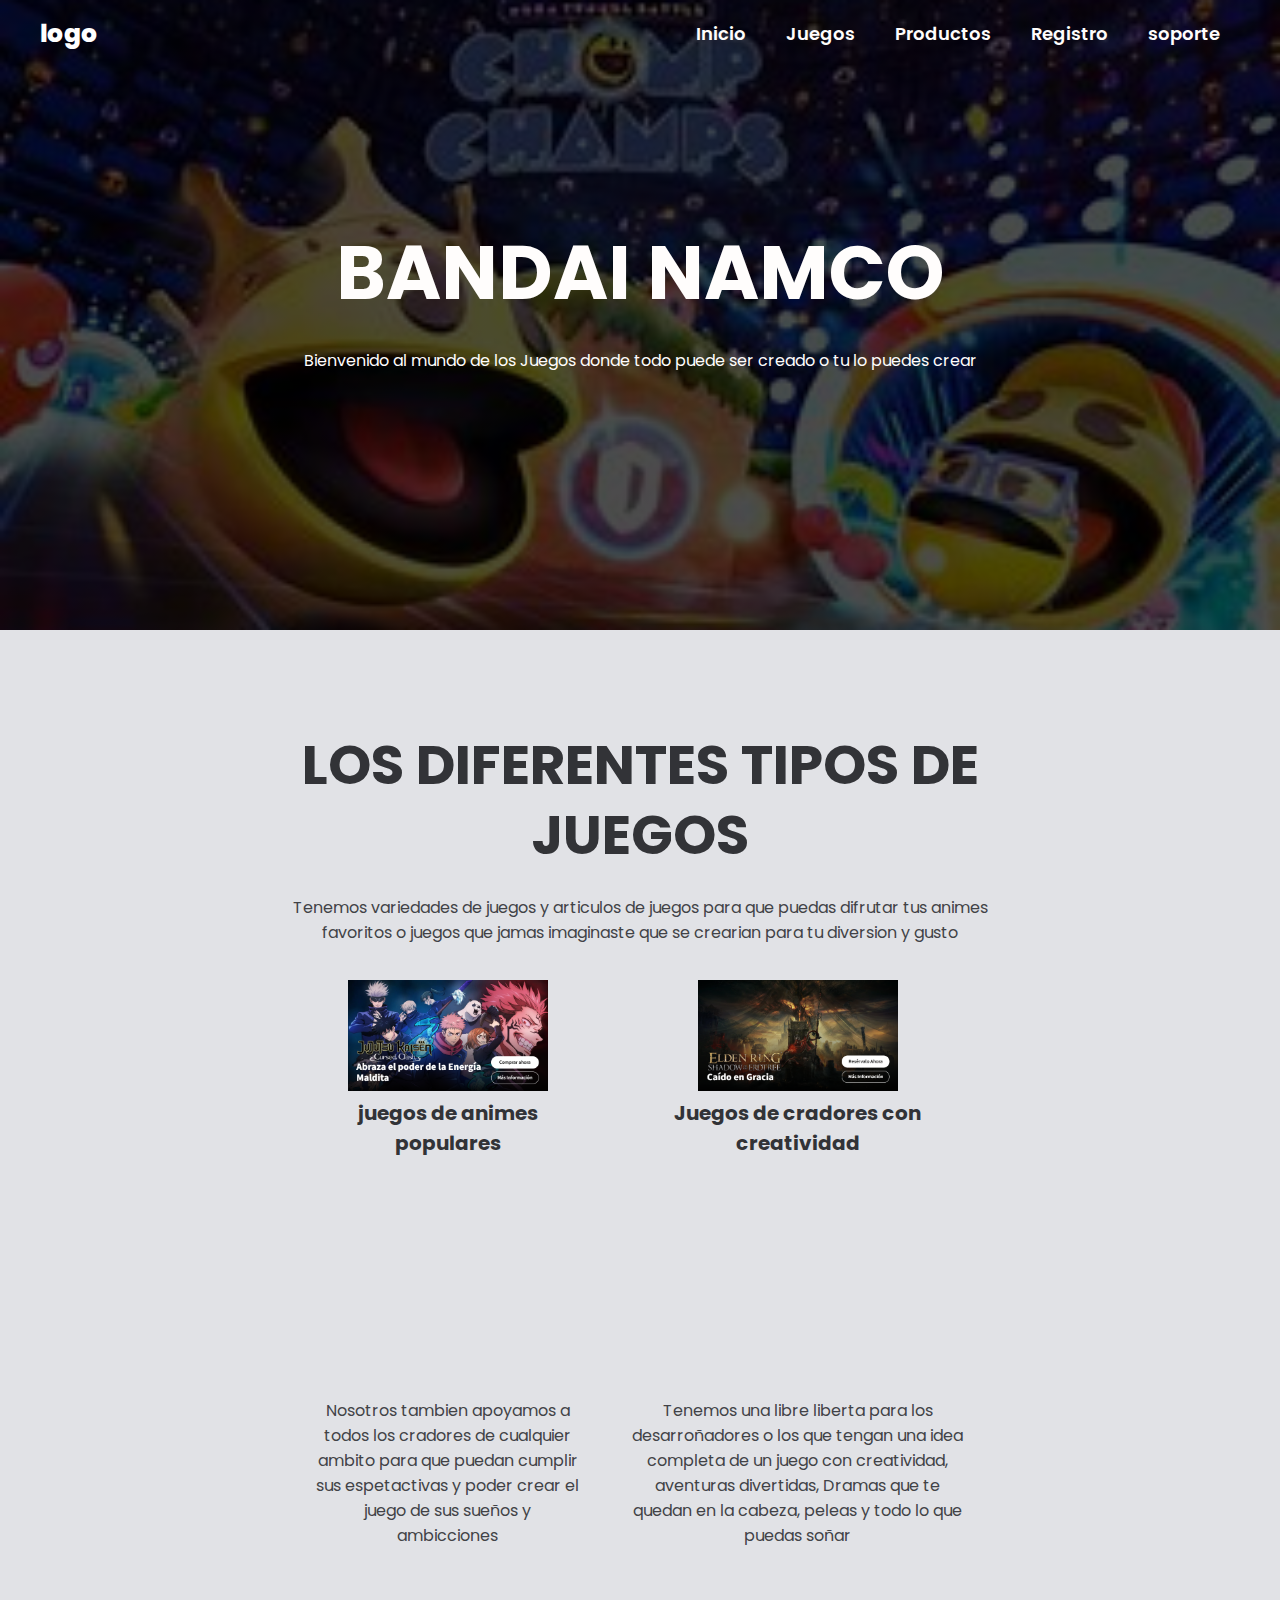
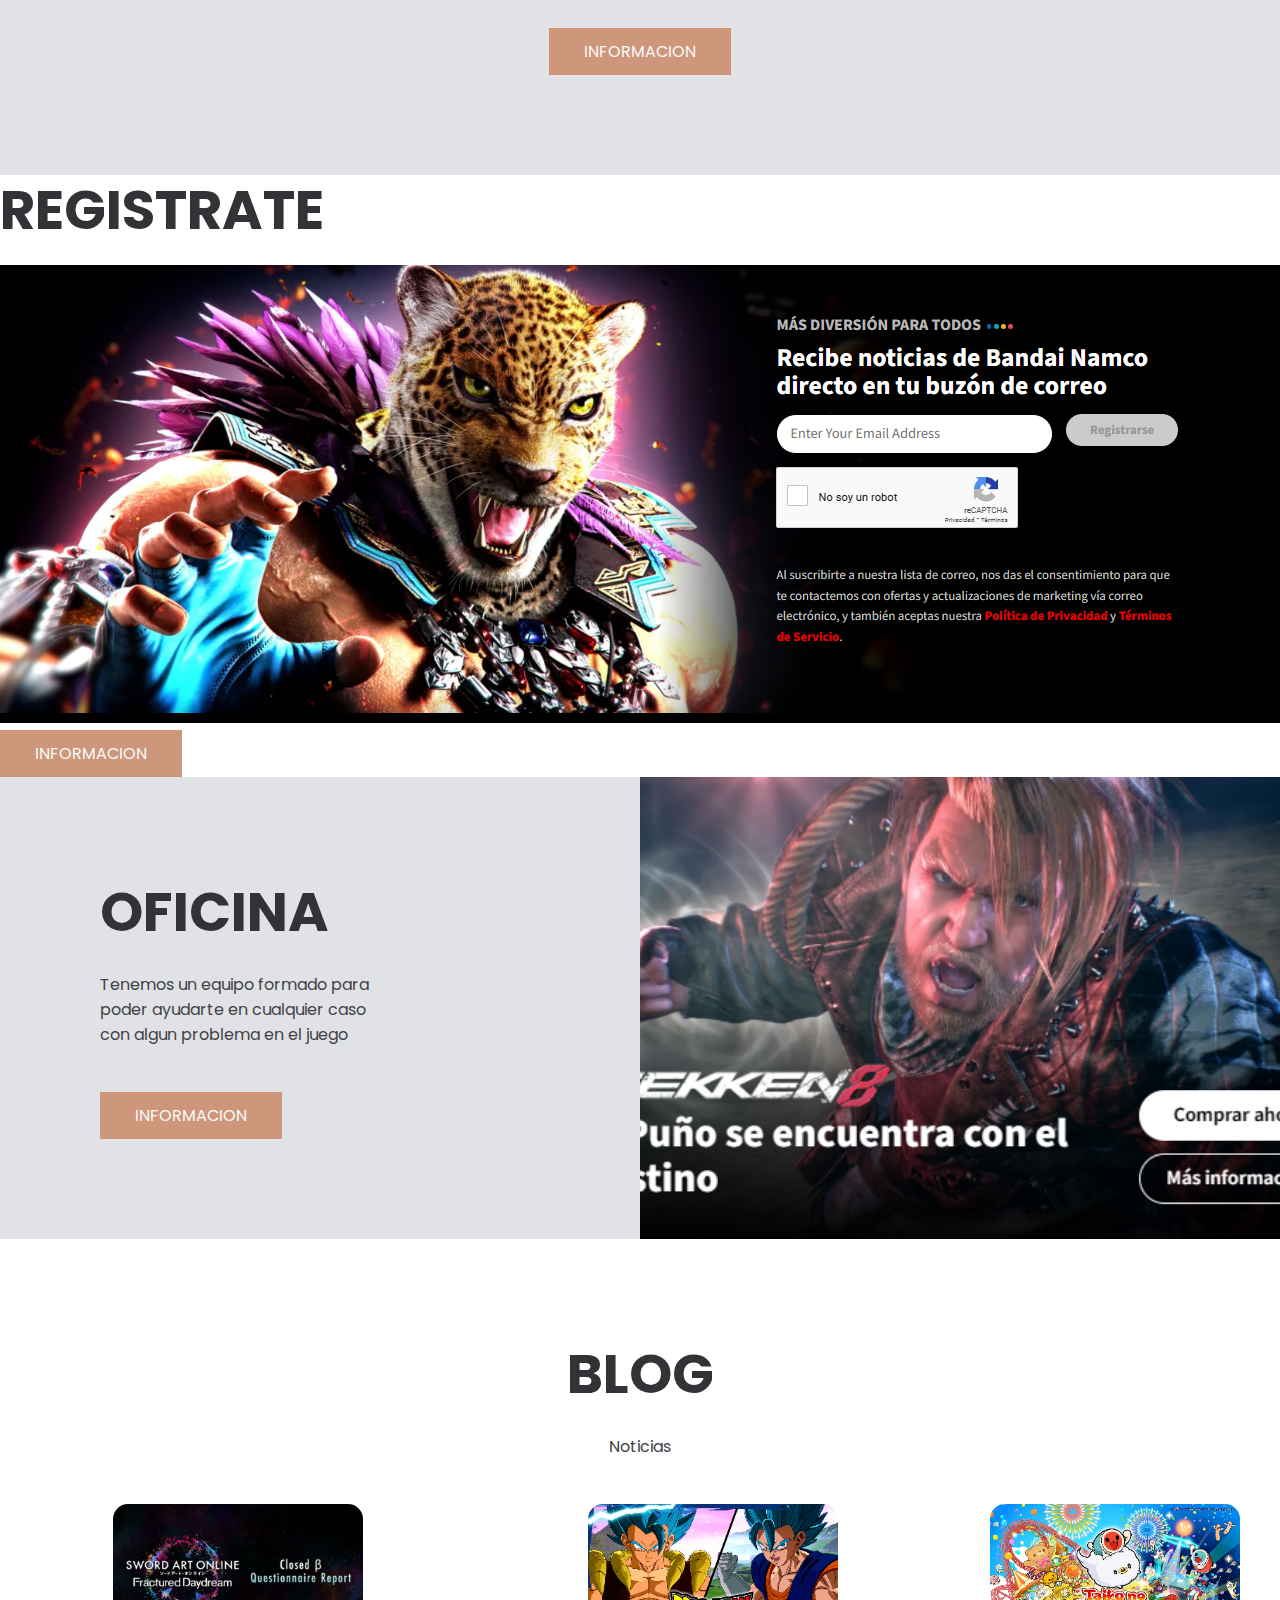
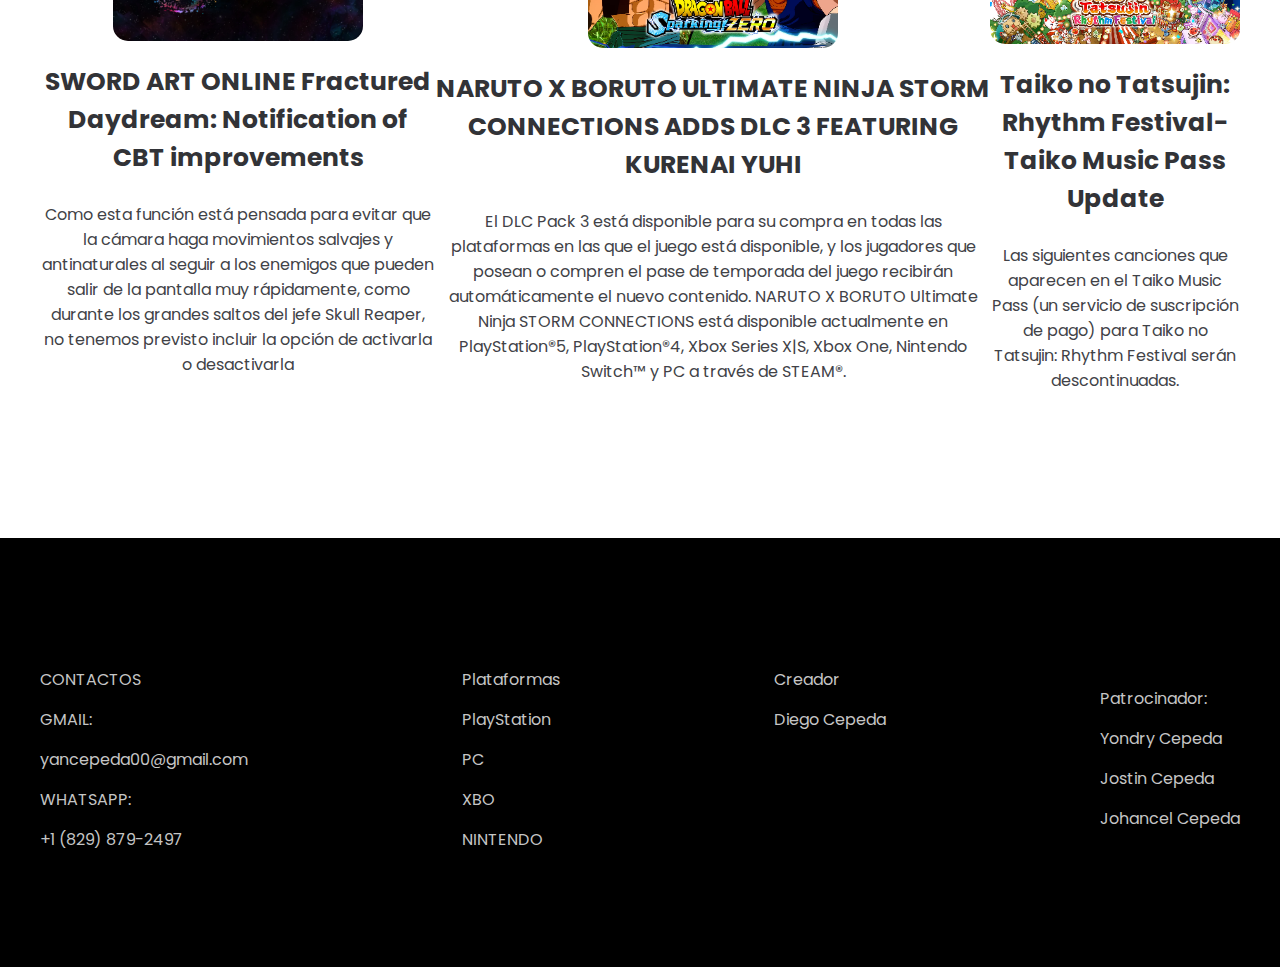
<file: index.html>
<!DOCTYPE html>
<link rel="stylesheet" href="EDDY.css">
<html>
<meta charset="utf-8">
<link class="diego" rel="icon" type="image/jpg" href="android-chrome-192x192.png">
<body>
<title> BANDAI NAMCO</title>

<header class="header">

<div class="menu container">
<a href="#" class="logo">logo</a>
<input type="checkbox" id="menu" />
<label for="menu">
<img src="p10.jpg" class="menu-icono" alt="">
</label>
<nav class="navbar">
<ul>
 <li><a href="index.html">Inicio</a></li>
<li><a href="Juegos.html">Juegos</a></li>
<li><a href="Productos.html">Productos</a></li>
<li><a href="Registro.html">Registro</a></li>
<li><a href="Soporte.html">soporte</a></li>
</ul>
</nav>
</div>

<div class="header-content container">

<h1>BANDAI NAMCO</h1>

<P>
Bienvenido al mundo de los Juegos donde todo puede ser creado o tu lo puedes crear
</P>

</div>
</header>

<section class="coffee">

    

<div class="coffee-content container">
<h2>Los diferentes tipos de Juegos </h2>

<p class="txt-p">
Tenemos variedades de juegos y articulos de juegos
para que puedas difrutar tus animes favoritos o
juegos que jamas imaginaste que se crearian para
tu diversion y gusto

</p>

<div class="coffee-group">

            <div class="coffee-1">

            <img src="p3.png" alt="">

            <h3>juegos de animes populares</h3>
            <p>
            Nosotros tambien apoyamos a todos los cradores de
            cualquier ambito para que puedan cumplir sus espetactivas
            y poder crear el juego de sus sueños y ambicciones 
            </p>

          </div>
          <div class="coffee-1">

          <img src="p1.png" alt="">
          <h3>Juegos de cradores con creatividad </h3>
          <p>
            Tenemos una libre liberta para los desarroñadores o los
            que tengan una idea completa de un juego con creatividad,
            aventuras divertidas, Dramas que te quedan en la cabeza,
            peleas y todo lo que puedas soñar
          </p>

        </div>

        </div>
        <a href="Juegos.html" class="btn-1">INformacion</a>
 
    </div>
</section>


<main class="servicios">

    <div class="servicios-content conteiner">

        <h2> Registrate</h2>

        <div class="servicios-group">
            <div class="servicios-1">
                <a href="Registro.html"><img src="p6.png" alt=""></a>
            </div>
        </div>
        <a href="Registro.html" class="btn-1"> INformacion</a>
    </div>
</main>

<section class="general">
    
    <div class="general-1">
        <h2>oficina</h2>
        <p>
            Tenemos un equipo formado para poder ayudarte en cualquier caso con algun problema en el juego
        </p>
        <a href="Soporte.html" class="btn-1">INformacion</a>
    </div>

    <div class="general-2"></div>

</section>
</section>

<section class="blog container">

    <h2>Blog</h2>
    <p>Noticias</p>

    <div class="blog-content">
        <div class="blog-1">
            <img src="n22.png" alt="">
            <h3>SWORD ART ONLINE Fractured Daydream: Notification of CBT improvements</h3>
            <p>
            Como esta función está pensada para evitar que la cámara haga movimientos 
            salvajes y antinaturales al seguir a los enemigos que pueden salir de la 
            pantalla muy rápidamente, como durante los grandes saltos del jefe Skull 
            Reaper, no tenemos previsto incluir la opción de activarla o desactivarla
            </p>

        </div>
        <div class="blog-1">
            <img src="n20.png" alt="">
            <h3>NARUTO X BORUTO ULTIMATE NINJA STORM CONNECTIONS ADDS DLC 3 FEATURING KURENAI YUHI</h3>
            <p>
            El DLC Pack 3 está disponible para su compra en todas las plataformas en las que el juego
            está disponible, y los jugadores que posean o compren el pase de temporada del juego recibirán
            automáticamente el nuevo contenido. NARUTO X BORUTO Ultimate Ninja STORM CONNECTIONS está disponible
            actualmente en PlayStation®5, PlayStation®4, Xbox Series X|S, Xbox One, Nintendo Switch™ y PC a través
            de STEAM®.
            </p>

        </div>
        <div class="blog-1">
            <img src="n19.png" alt="">
            <h3>Taiko no Tatsujin: Rhythm Festival-Taiko Music Pass Update</h3>
            <p>
            Las siguientes canciones que aparecen en el Taiko Music Pass
            (un servicio de suscripción de pago) para Taiko no Tatsujin: Rhythm Festival serán descontinuadas.
            </p>
        </div>
    </div>

</section>

<footer class="footer">
 
    <div class="footer-content container">

        <div class="link">
            <h3> lorem</h3>
            <ul>
                <li><a href="#"> CONTACTOS</a></li>
                <li><a href="#"> GMAIL:</a></li>
                <li><a href="#"> yancepeda00@gmail.com</a></li>
                <li><a href="#"> WHATSAPP:</a></li>
                <li><a href="#"> +1 (829) 879-2497</a></li>
            </ul>
        </div>
        <div class="link">
            <h3> lorem</h3>
            <ul>
                <li><a href="#"> Plataformas</a></li>
                <li><a href="#"> PlayStation</a></li>
                <li><a href="#"> PC</a></li>
                <li><a href="#"> XBO</a></li>
                <li><a href="#"> NINTENDO</a></li>
            </ul>
        </div>
        <div class="link">
            <h3> lorem</h3>
            <ul>
                <li><a href="#"> Creador</a></li>
                <li><a href="#"> Diego Cepeda</a></li>
            </ul>
        </div>
        <div class="link">
            <h1> lorem</h1>
            <ul>
                <li><a href="#"> Patrocinador:</a></li>
                <li><a href="#"> Yondry Cepeda</a></li>
                <li><a href="#"> Jostin Cepeda</a></li>
                <li><a href="#">Johancel Cepeda</a></li>  
            </ul>
        </div>
    </div>


</footer>


</body>
</html>
</file>
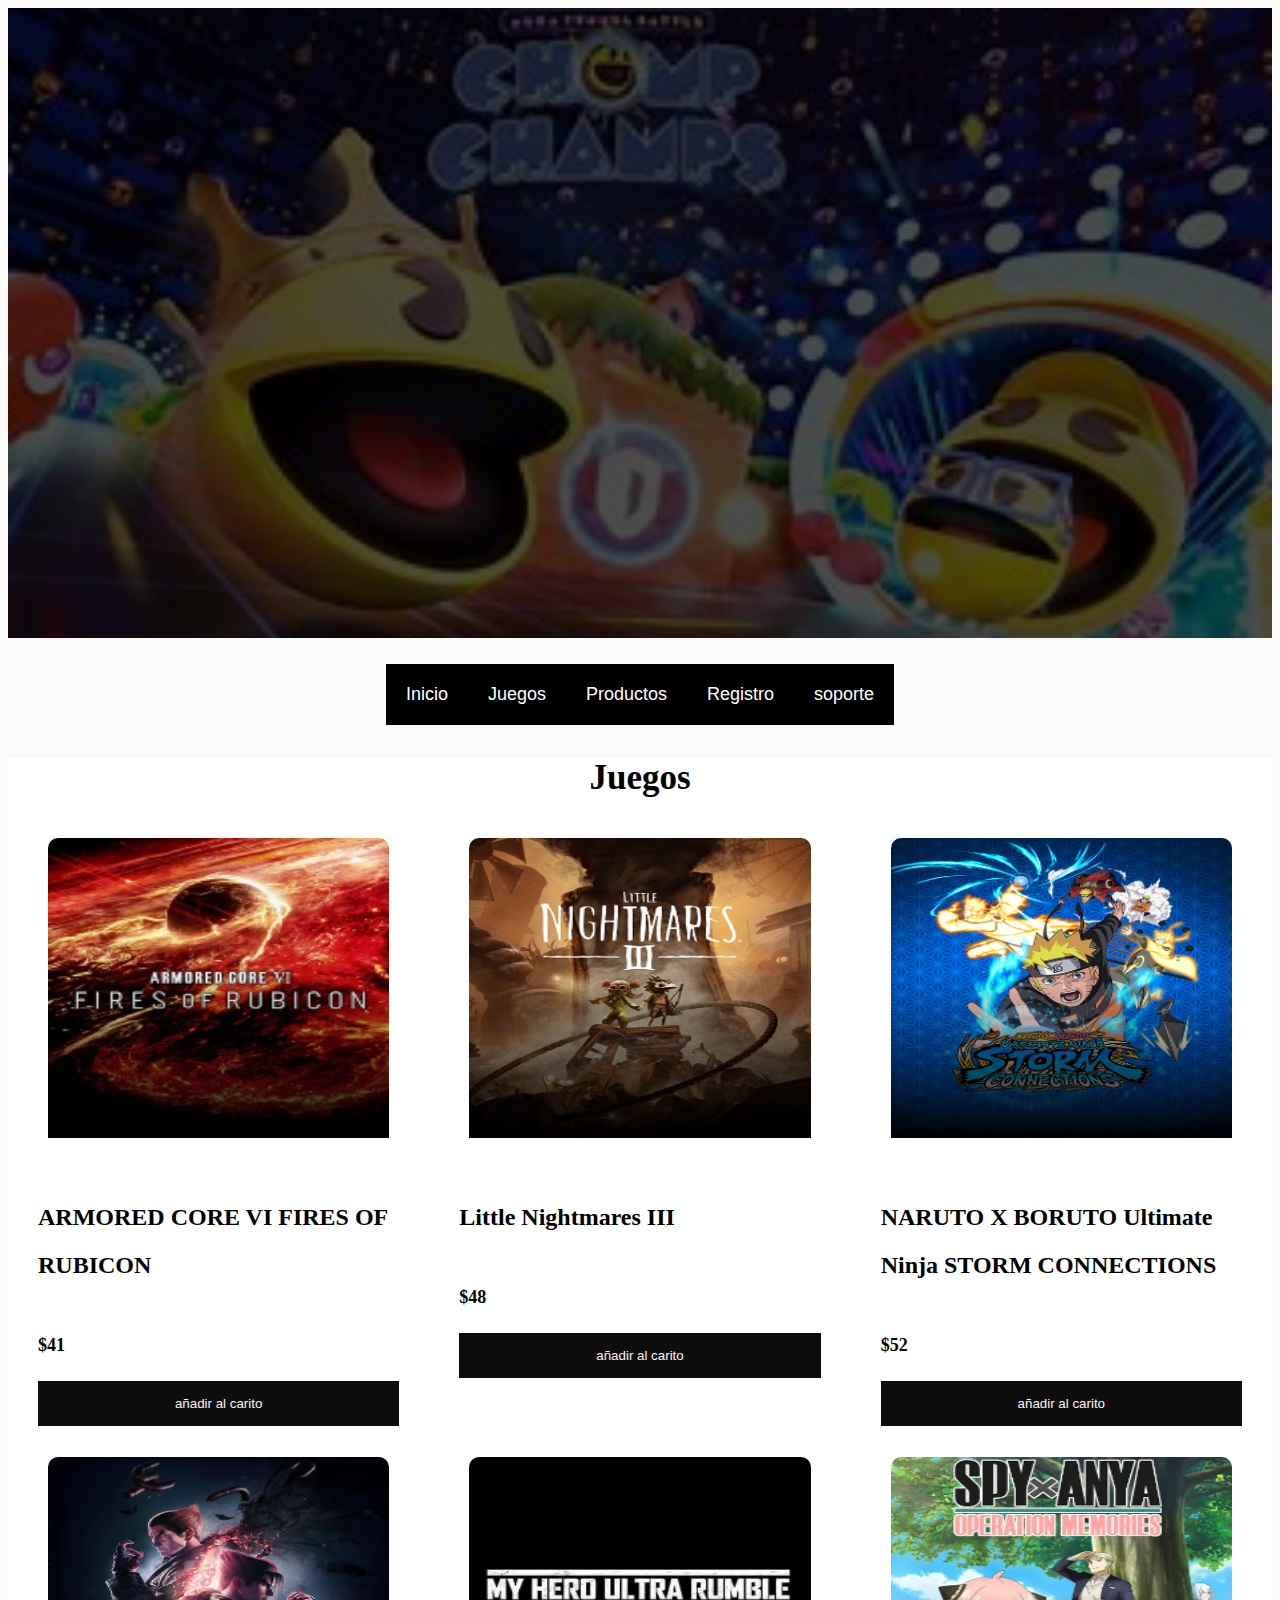
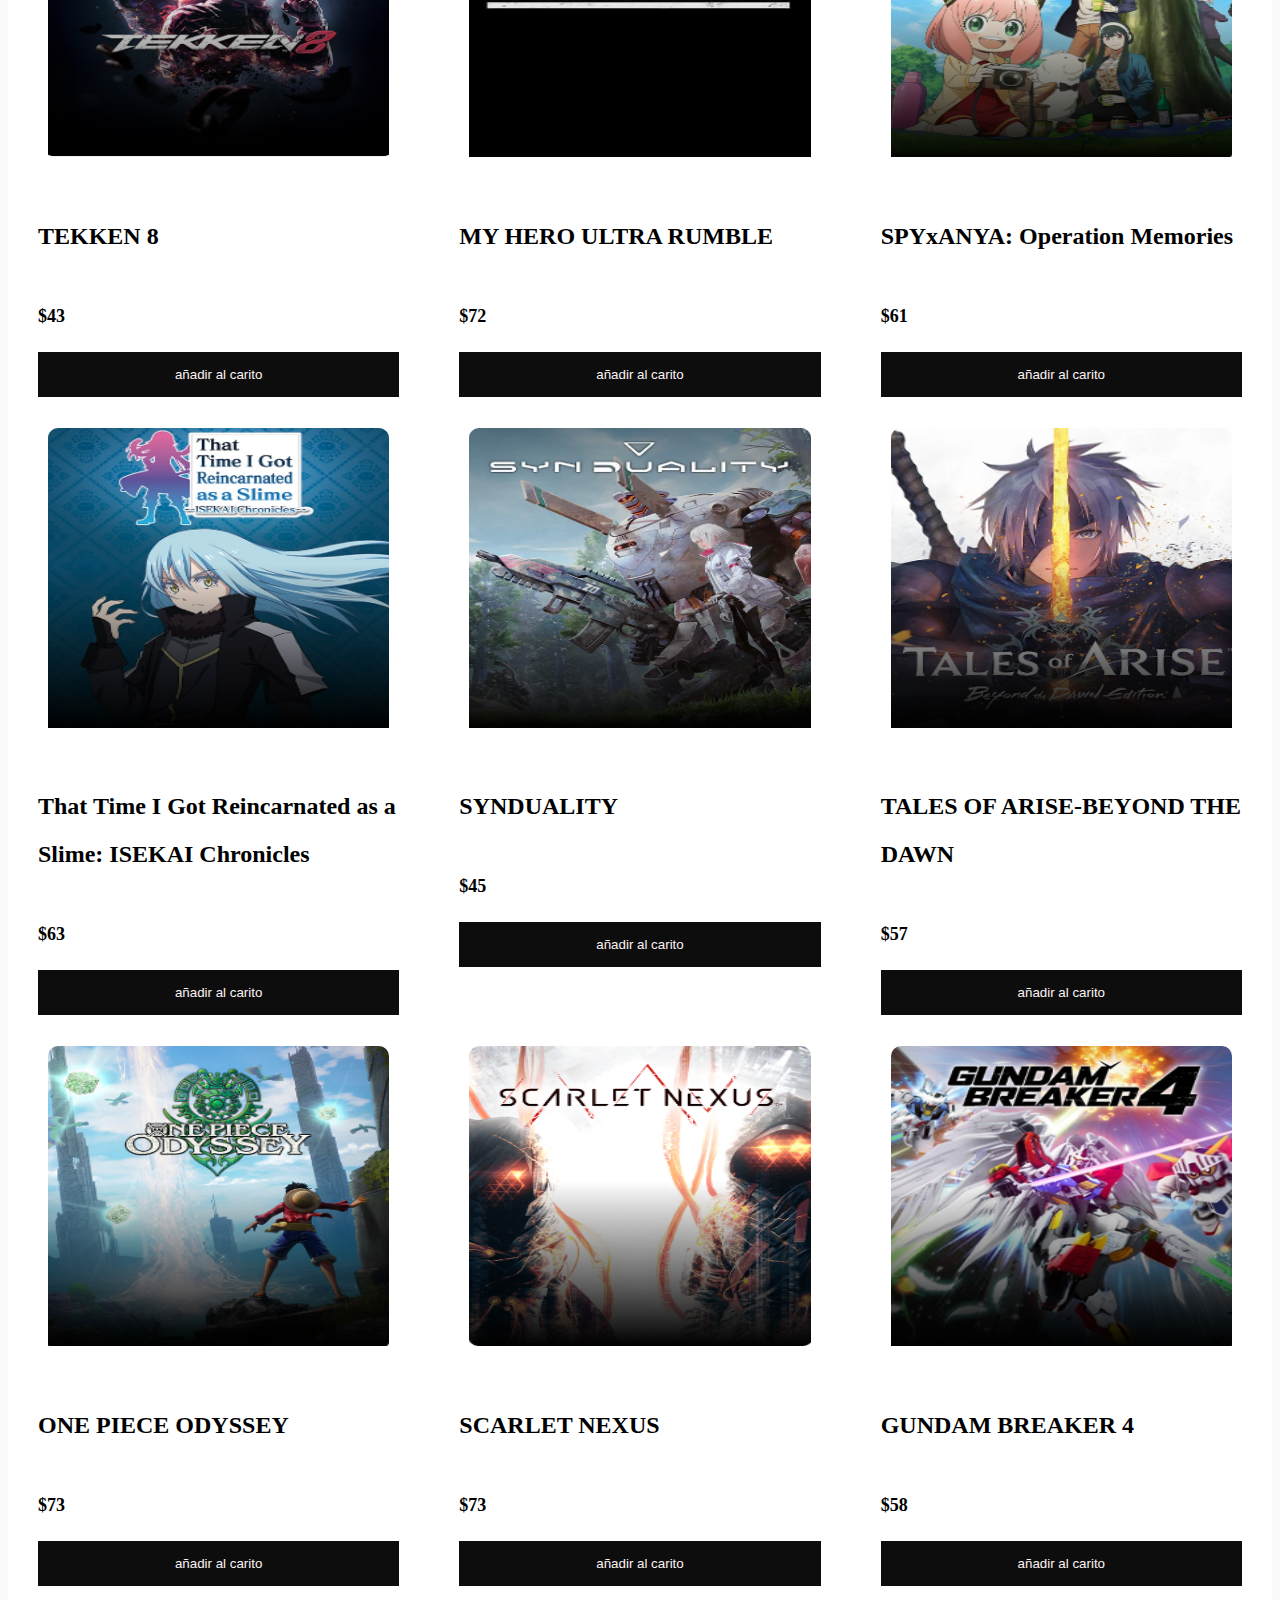
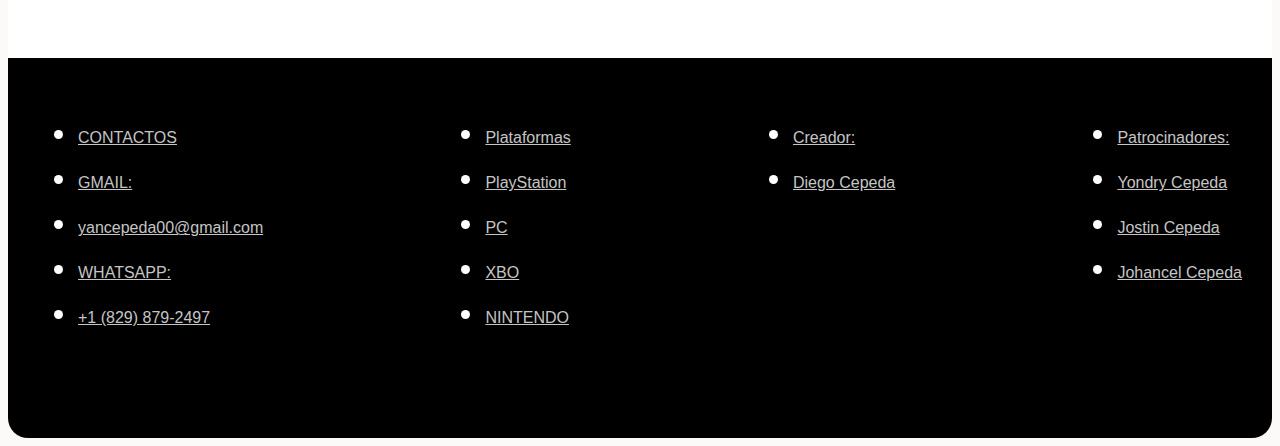
<file: Juegos.html>
<!DOCTYPE html>
<link rel="stylesheet" href="EDDY3.css">
<html>
    <meta charset="utf-8">
<body>
<title> Materiales escolares</title>

<header>

<!--lOGO-->
<section id="logo">

</section>
<!--lOGO-->
</header>

<!--mENU-HORIZONTAL-->
<nav id="menu-h">
    <Ul>
        <li><a href="index.html">Inicio</a></li>
        <li><a href="Juegos.html">Juegos</a></li>
        <li><a href="Productos.html">Productos</a></li> 
        <li><a href="Registro.html">Registro</a></li>
        <li><a href="Soporte.html">soporte</a></li>
    
    </ul>
    
    </nav>
<!--mENU-HORIZONTAL-->




<!--Contenido-->
<section id="contenedor">

<h1>Juegos</h1>

<div class="conteiner-item">
    <div class="item">
        <figure>
            <img src="x15.png" alt="">
        </figure>
        <div class="info-product">
            <h2>ARMORED CORE VI FIRES OF RUBICON</h2>
            <p class="price">$41</p>
            <button>añadir al carito</button>
        </div>
    </div>


    <div class="item">
        <figure>
            <img src="x14.png" alt="">
        </figure>
        <div class="info-product">
            <h2> Little Nightmares III</h2>
            <p class="price">$48</p>
            <button>añadir al carito</button>
        </div>
    </div>



    <div class="item">
        <figure>
            <img src="x13.png" alt="">
        </figure>
        <div class="info-product">
            <h2>NARUTO X BORUTO Ultimate Ninja STORM CONNECTIONS</h2>
            <p class="price">$52</p>
            <button>añadir al carito</button>
        </div>
    </div>


    <div class="item">
        <figure>
            <img src="x12.png" alt="">
        </figure>
        <div class="info-product">
            <h2>TEKKEN 8</h2>
            <p class="price">$43</p>
            <button>añadir al carito</button>
        </div>
    </div>


    <div class="item">
        <figure>
            <img src="x11.png" alt="">
        </figure>
        <div class="info-product">
            <h2>MY HERO ULTRA RUMBLE</h2>
            <p class="price">$72</p>
            <button>añadir al carito</button>
        </div>
    </div>

     <div class="item">
        <figure>
            <img src="x10.png" alt="">
        </figure>
        <div class="info-product">
            <h2>SPYxANYA: Operation Memories</h2>
            <p class="price">$61</p>
            <button>añadir al carito</button>
        </div>
    </div>
    <div class="item">
        <figure>
            <img src="x9.png" alt="">
        </figure>
        <div class="info-product">
            <h2>That Time I Got Reincarnated as a Slime: ISEKAI Chronicles</h2>
            <p class="price">$63</p>
            <button>añadir al carito</button>
        </div>
    </div>

    <div class="item">
        <figure>
            <img src="x8.png" alt="">
        </figure>
        <div class="info-product">
            <h2>SYNDUALITY</h2>
            <p class="price">$45</p>
            <button>añadir al carito</button>
        </div>
    </div>

    <div class="item">
        <figure>
            <img src="n4.png" alt="">
        </figure>
        <div class="info-product">
            <h2>TALES OF ARISE-BEYOND THE DAWN</h2>
            <p class="price">$57</p>
            <button>añadir al carito</button>
        </div>
    </div>

    <div class="item">
        <figure>
            <img src="n3.png" alt="">
        </figure>
        <div class="info-product">
            <h2>ONE PIECE ODYSSEY</h2>
            <p class="price">$73</p>
            <button>añadir al carito</button>
        </div>
    </div>

    <div class="item">
        <figure>
            <img src="2.png" alt="">
        </figure>
        <div class="info-product">
            <h2>SCARLET NEXUS</h2>
            <p class="price">$73</p>
            <button>añadir al carito</button>
        </div>
    </div>

    <div class="item">
        <figure>
            <img src="n1.png" alt="">
        </figure>
        <div class="info-product">
            <h2>GUNDAM BREAKER 4</h2>
            <p class="price">$58</p>
            <button>añadir al carito</button>
        </div>
    </div>

</div>


</section>
<!--Contenido-->


<!---PIE DE PGINA--->
<footer>

    <div class="link">
    
        <ul>
            <li><a href="#"> CONTACTOS</a></li>
            <li><a href="#"> GMAIL:</a></li>
            <li><a href="#"> yancepeda00@gmail.com</a></li>
            <li><a href="#"> WHATSAPP:</a></li>
            <li><a href="#"> +1 (829) 879-2497</a></li>
        </ul>
    </div>
    <div class="link">

        <ul>
            <li><a href="#"> Plataformas</a></li>
            <li><a href="#"> PlayStation</a></li>
            <li><a href="#"> PC</a></li>
            <li><a href="#"> XBO</a></li>
            <li><a href="#"> NINTENDO</a></li>
        </ul>
    </div>
    <div class="link">
        
        <ul>
            <li><a href="#"> Creador:</a></li>
            <li><a href="#"> Diego Cepeda</a></li>
        </ul>
    </div>
    <div class="link">
    
        <ul>
            <li><a href="#"> Patrocinadores:</a></li>
            <li><a href="#"> Yondry Cepeda</a></li>
            <li><a href="#"> Jostin Cepeda</a></li>
            <li><a href="#">Johancel Cepeda</a></li>  
        </ul>
    </div>




</footer>
<!---PIE DE PGINA--->

</body>
</html>
</file>
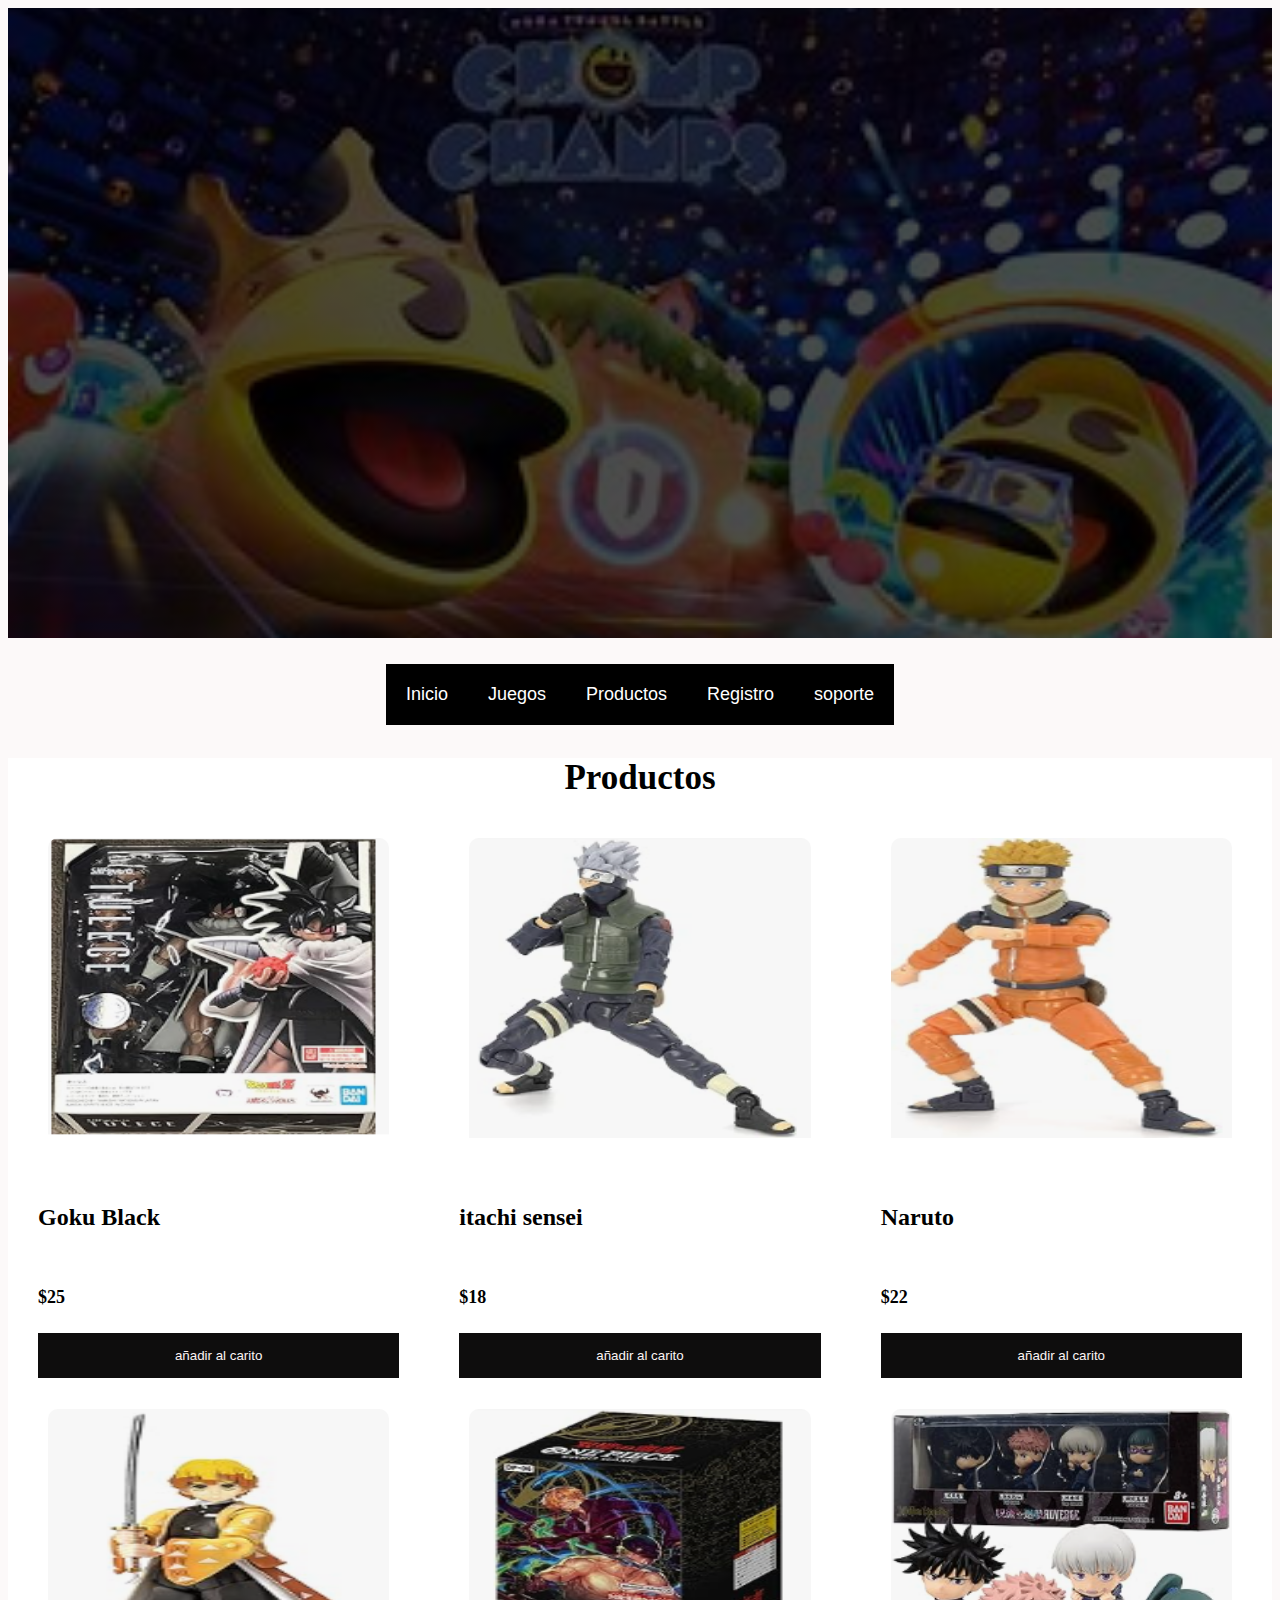
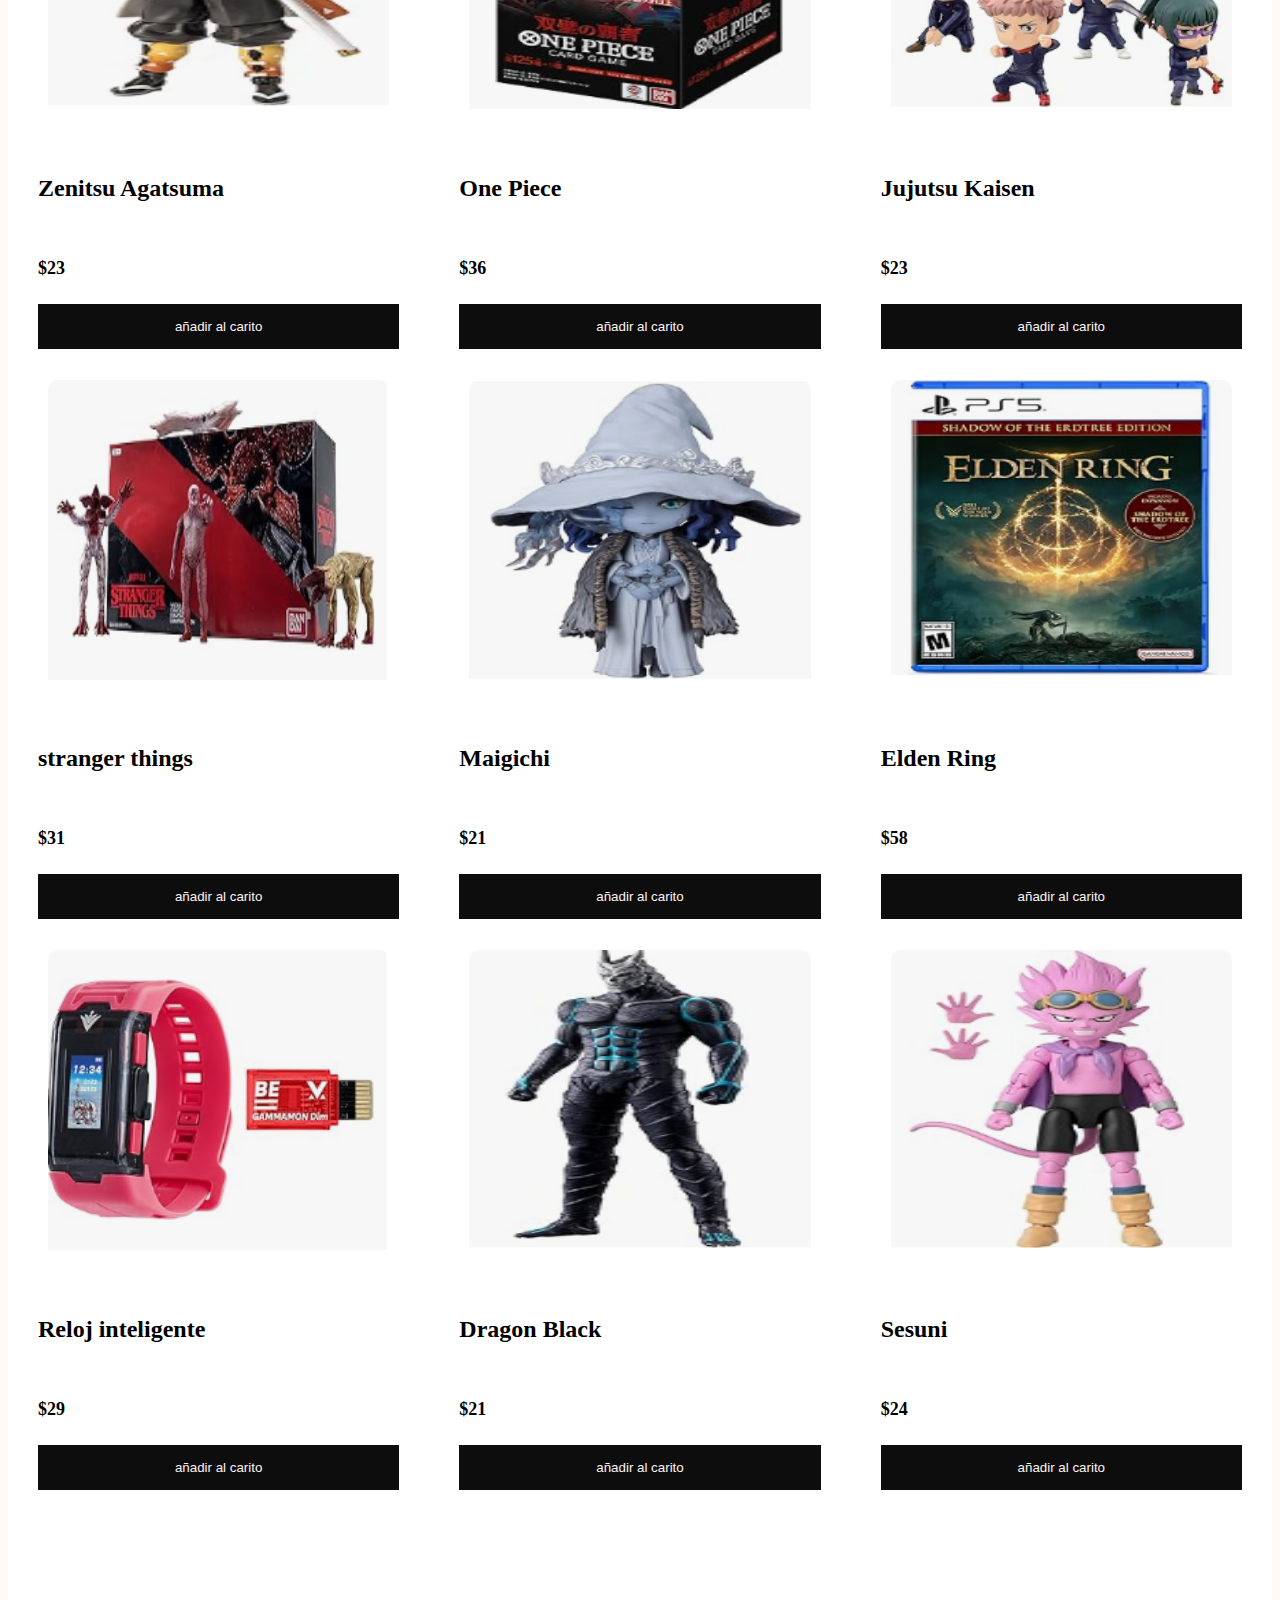
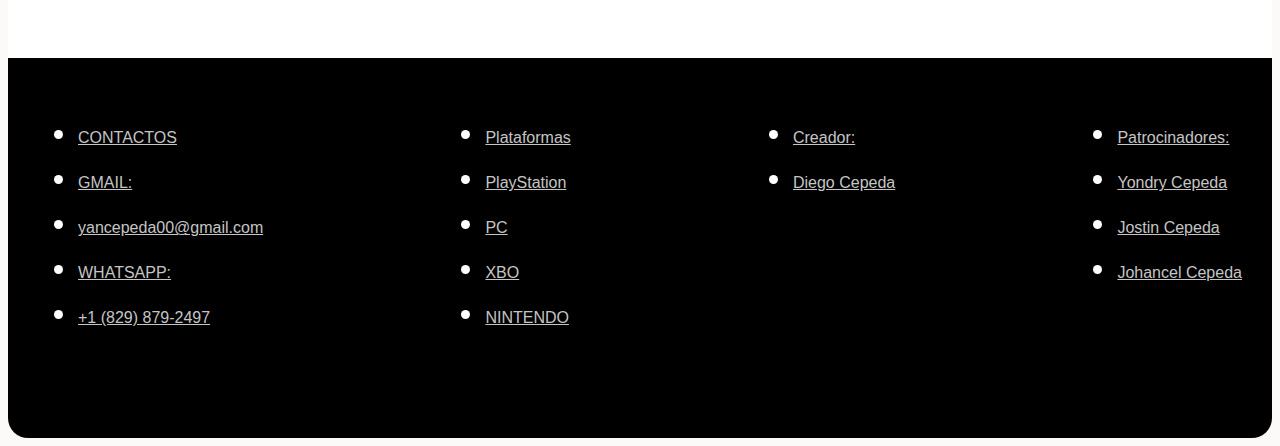
<file: Productos.html>
<!DOCTYPE html>
<link rel="stylesheet" href="EDDY4.css">
<html>
    <meta charset="utf-8">
<body>
<title> Materiales escolares</title>

<header>

<!--lOGO-->
<section id="logo">

</section>
<!--lOGO-->
</header>

<!--mENU-HORIZONTAL-->
<nav id="menu-h">
    <Ul>
        <li><a href="index.html">Inicio</a></li>
        <li><a href="Juegos.html">Juegos</a></li>
        <li><a href="Productos.html">Productos</a></li>
        <li><a href="Registro.html">Registro</a></li>
        <li><a href="Soporte.html">soporte</a></li>
    
    </ul>
    
    </nav>
<!--mENU-HORIZONTAL-->




<!--Contenido-->
<section id="contenedor">

<h1>Productos</h1>

<div class="conteiner-item">
    <div class="item">
        <figure>
            <img src="n18.png" alt="">
        </figure>
        <div class="info-product">
            <h2>Goku Black</h2>
            <p class="price">$25</p>
            <button>añadir al carito</button>
        </div>
    </div>


    <div class="item">
        <figure>
            <img src="n17.png" alt="">
        </figure>
        <div class="info-product">
            <h2>itachi sensei</h2>
            <p class="price">$18</p>
            <button>añadir al carito</button>
        </div>
    </div>



    <div class="item">
        <figure>
            <img src="n15.png" alt="">
        </figure>
        <div class="info-product">
            <h2>Naruto</h2>
            <p class="price">$22</p>
            <button>añadir al carito</button>
        </div>
    </div>


    <div class="item">
        <figure>
            <img src="n14.png" alt="">
        </figure>
        <div class="info-product">
            <h2>Zenitsu Agatsuma</h2>
            <p class="price">$23</p>
            <button>añadir al carito</button>
        </div>
    </div>


    <div class="item">
        <figure>
            <img src="n13.png" alt="">
        </figure>
        <div class="info-product">
            <h2>One Piece</h2>
            <p class="price">$36</p>
            <button>añadir al carito</button>
        </div>
    </div>

     <div class="item">
        <figure>
            <img src="n12.png" alt="">
        </figure>
        <div class="info-product">
            <h2>Jujutsu Kaisen</h2>
            <p class="price">$23</p>
            <button>añadir al carito</button>
        </div>
    </div>
    <div class="item">
        <figure>
            <img src="n11.png" alt="">
        </figure>
        <div class="info-product">
            <h2>stranger things</h2>
            <p class="price">$31</p>
            <button>añadir al carito</button>
        </div>
    </div>

    <div class="item">
        <figure>
            <img src="n16.png" alt="">
        </figure>
        <div class="info-product">
            <h2>Maigichi</h2>
            <p class="price">$21</p>
            <button>añadir al carito</button>
        </div>
    </div>

    <div class="item">
        <figure>
            <img src="n9.png" alt="">
        </figure>
        <div class="info-product">
            <h2>Elden Ring</h2>
            <p class="price">$58</p>
            <button>añadir al carito</button>
        </div>
    </div>

    <div class="item">
        <figure>
            <img src="n8.png" alt="">
        </figure>
        <div class="info-product">
            <h2>Reloj  inteligente</h2>
            <p class="price">$29</p>
            <button>añadir al carito</button>
        </div>
    </div>

    <div class="item">
        <figure>
            <img src="n7.png" alt="">
        </figure>
        <div class="info-product">
            <h2>Dragon Black</h2>
            <p class="price">$21</p>
            <button>añadir al carito</button>
        </div>
    </div>

    <div class="item">
        <figure>
            <img src="n6.png" alt="">
        </figure>
        <div class="info-product">
            <h2>Sesuni</h2>
            <p class="price">$24</p>
            <button>añadir al carito</button>
        </div>
    </div>

</div>


</section>
<!--Contenido-->


<!---PIE DE PGINA--->
<footer>

    <div class="link">
    
        <ul>
            <li><a href="#"> CONTACTOS</a></li>
            <li><a href="#"> GMAIL:</a></li>
            <li><a href="#"> yancepeda00@gmail.com</a></li>
            <li><a href="#"> WHATSAPP:</a></li>
            <li><a href="#"> +1 (829) 879-2497</a></li>
        </ul>
    </div>
    <div class="link">

        <ul>
            <li><a href="#"> Plataformas</a></li>
            <li><a href="#"> PlayStation</a></li>
            <li><a href="#"> PC</a></li>
            <li><a href="#"> XBO</a></li>
            <li><a href="#"> NINTENDO</a></li>
        </ul>
    </div>
    <div class="link">
        
        <ul>
            <li><a href="#"> Creador:</a></li>
            <li><a href="#"> Diego Cepeda</a></li>
        </ul>
    </div>
    <div class="link">
    
        <ul>
            <li><a href="#"> Patrocinadores:</a></li>
            <li><a href="#"> Yondry Cepeda</a></li>
            <li><a href="#"> Jostin Cepeda</a></li>
            <li><a href="#">Johancel Cepeda</a></li>  
        </ul>
    </div>




</footer>
<!---PIE DE PGINA--->

</body>
</html>
</file>
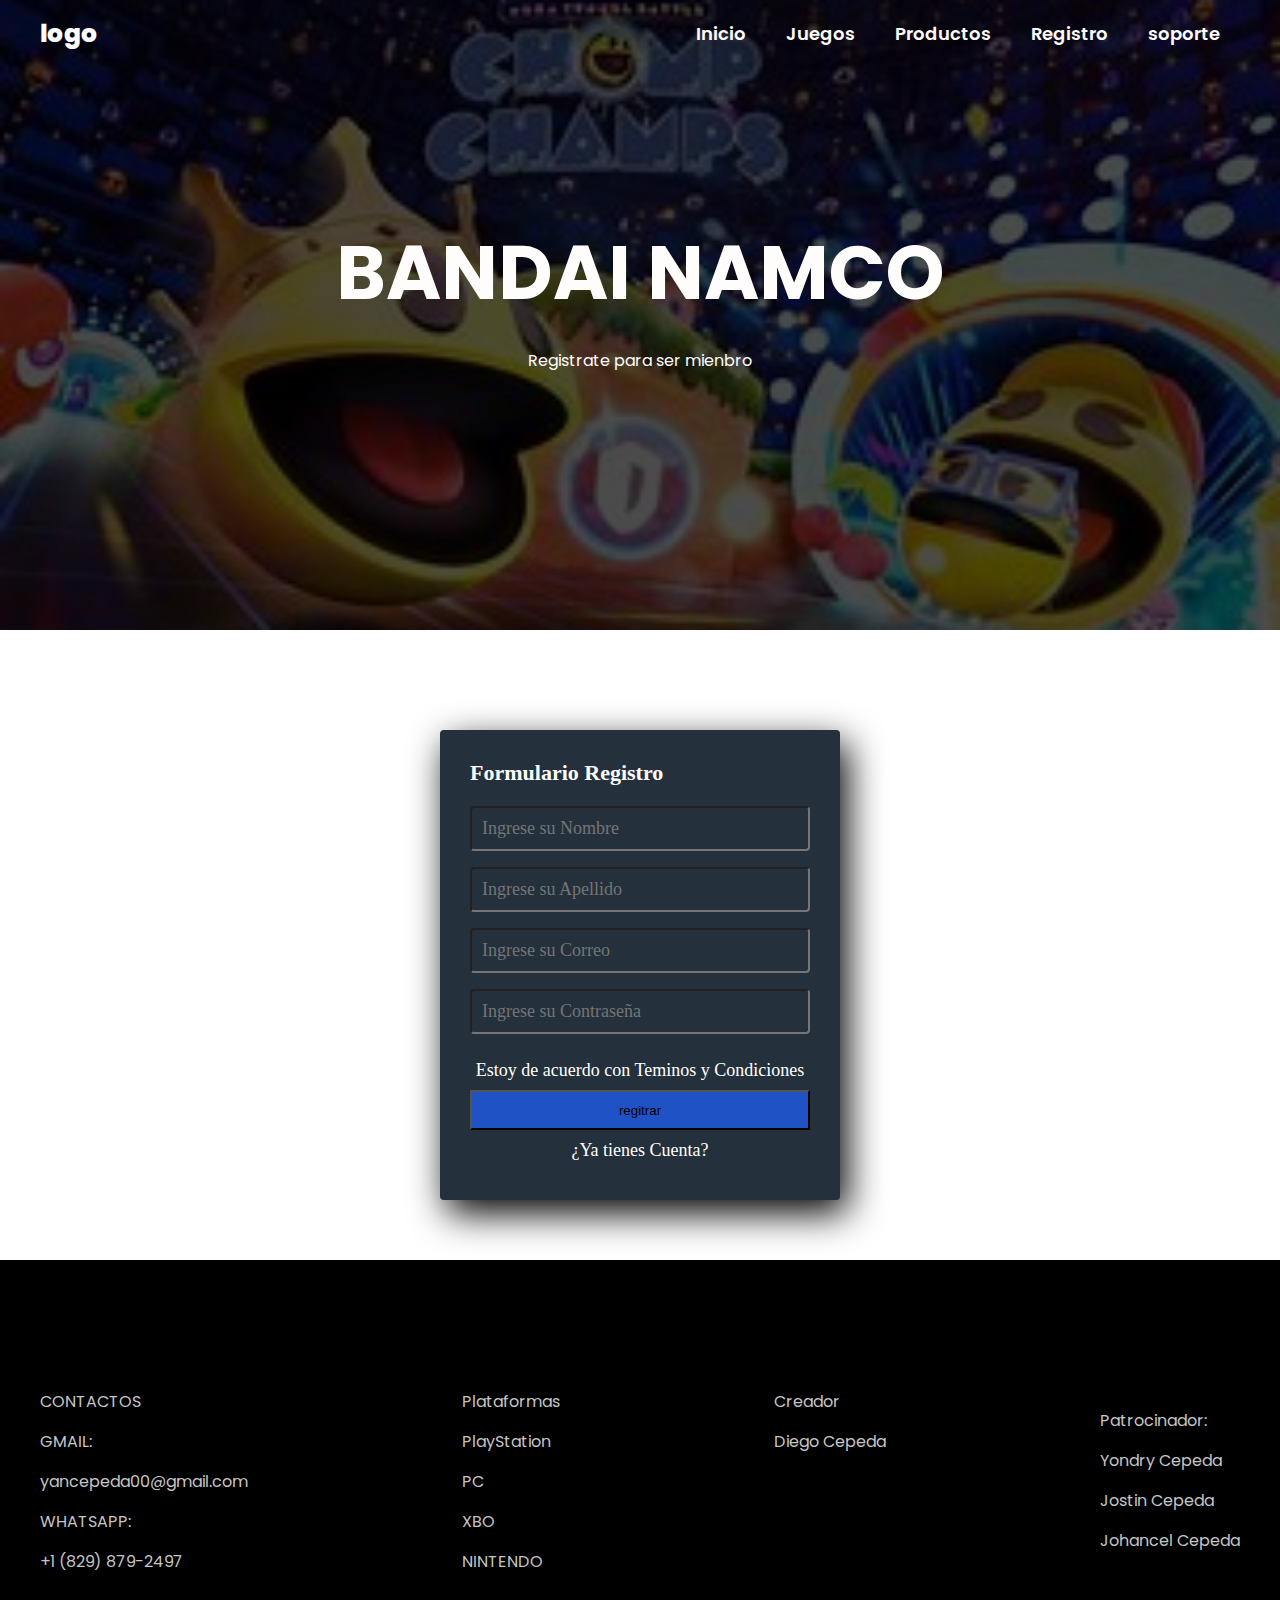
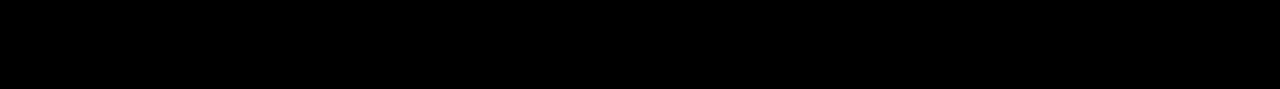
<file: Registro.html>
<!DOCTYPE html>
<html lang="en">
<head>
<meta charset="utf-8">
<link class="diego" rel="icon" type="image/jpg" href="android-chrome-192x192.png">
<meta name="viewport" content="width=device-width, initial-scale=1.0">
<meta http-equiv="x-ua-compatible" content="ie=edge" >
<link rel="stylesheet" href="Registro.css">
<title>Formulario Registro</title>
 </head>
<body>
<header class="header">

<div class="menu container">
<a href="#" class="logo">logo</a>
<input type="checkbox" id="menu" />
<nav class="navbar">
<ul>
<li><a href="index.html">Inicio</a></li>
<li><a href="Juegos.html">Juegos</a></li>
<li><a href="Productos.html">Productos</a></li>
<li><a href="Registro.html">Registro</a></li>
<li><a href="Soporte.html">soporte</a></li>
</ul>
</nav>
</div>

<div class="header-content container">

   <h1>BANDAI NAMCO</h1>
   
   <P>
   Registrate para ser mienbro
   </P>
   </div>

</header>
   
 <section class="form-register">
    <h4>Formulario Registro</h4>

 <input class="controls" type="text" name="Nombres" id="Nombres" placeholder="Ingrese su Nombre">
 <input class="controls" type="text" name="Apellido" id="Apellido" placeholder="Ingrese su Apellido">
 <input class="controls" type="email" name="Correo" id="Correo" placeholder="Ingrese su Correo">
 <input class="controls" type="password" name="Contraseña" id="Contraseña" placeholder="Ingrese su Contraseña">

<p>Estoy de acuerdo con <a href="#">Teminos y Condiciones</a></p>

<input class="botons" type="submit" value="regitrar">

<p><a href="#">¿Ya tienes Cuenta?</a></p>

</section>


<footer class="footer">
 
   <div class="footer-content container">

       <div class="link">
           <h3> lorem</h3>
           <ul>
               <li><a href="#"> CONTACTOS</a></li>
               <li><a href="#"> GMAIL:</a></li>
               <li><a href="#"> yancepeda00@gmail.com</a></li>
               <li><a href="#"> WHATSAPP:</a></li>
               <li><a href="#"> +1 (829) 879-2497</a></li>
           </ul>
       </div>
       <div class="link">
           <h3> lorem</h3>
           <ul>
               <li><a href="#"> Plataformas</a></li>
               <li><a href="#"> PlayStation</a></li>
               <li><a href="#"> PC</a></li>
               <li><a href="#"> XBO</a></li>
               <li><a href="#"> NINTENDO</a></li>
           </ul>
       </div>
       <div class="link">
           <h3> lorem</h3>
           <ul>
               <li><a href="#"> Creador</a></li>
               <li><a href="#"> Diego Cepeda</a></li>
           </ul>
       </div>
       <div class="link">
           <h1> lorem</h1>
           <ul>
               <li><a href="#"> Patrocinador:</a></li>
               <li><a href="#"> Yondry Cepeda</a></li>
               <li><a href="#"> Jostin Cepeda</a></li>
               <li><a href="#">Johancel Cepeda</a></li>          
           </ul>
       </div>
   </div>


</footer>



</body>
</html>
</file>
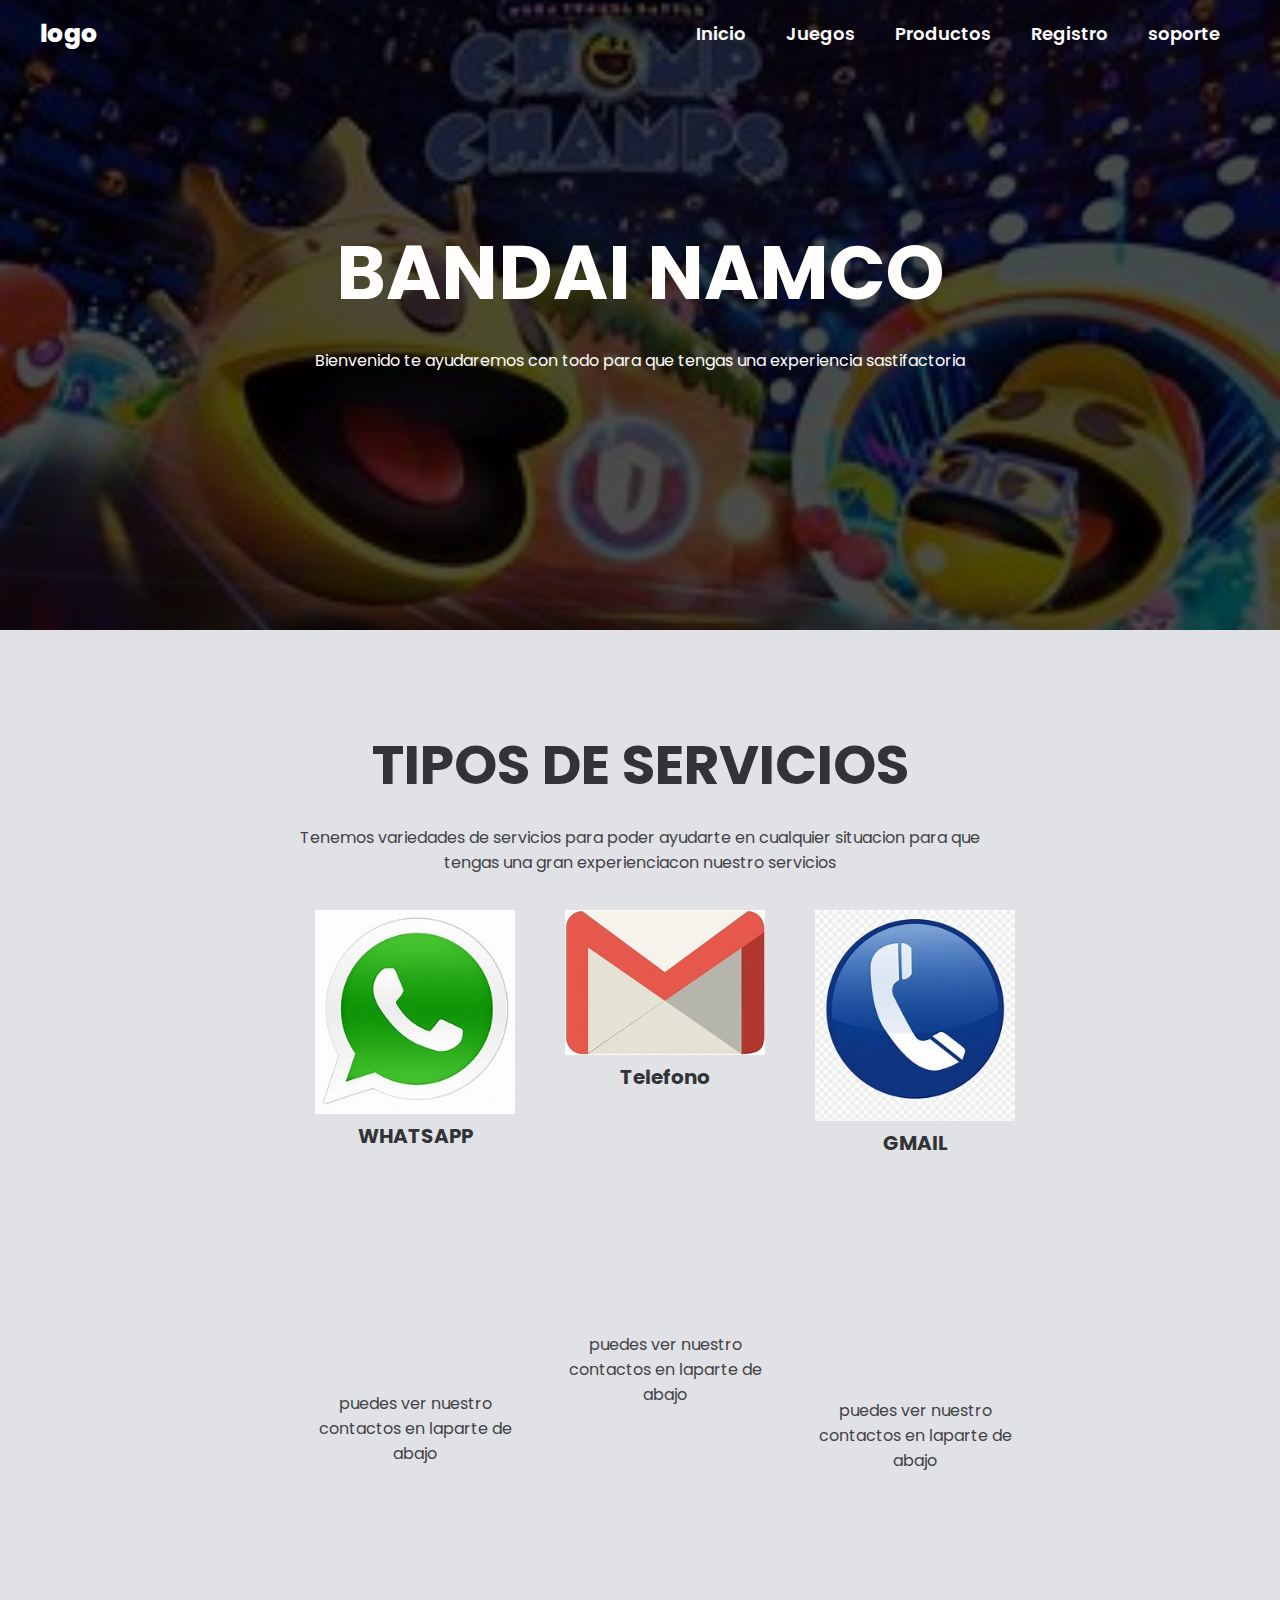
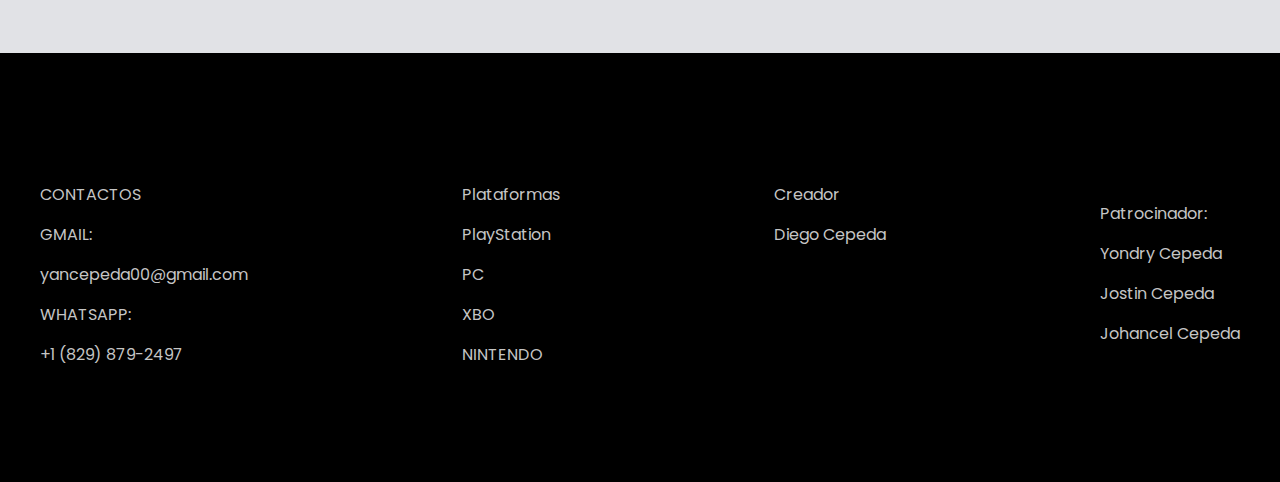
<file: Soporte.html>
<!DOCTYPE html>
<link rel="stylesheet" href="EDDY.css">
<html>
<meta charset="utf-8">
<link class="diego" rel="icon" type="image/jpg" href="android-chrome-192x192.png">
<body>
<title> BANDAI NAMCO</title>

<header class="header">

<div class="menu container">
<a href="#" class="logo">logo</a>
<input type="checkbox" id="menu" />
<label for="menu">
<img src="p10.jpg" class="menu-icono" alt="">
</label>
<nav class="navbar">
<ul>
 <li><a href="index.html">Inicio</a></li>
<li><a href="Juegos.html">Juegos</a></li>
<li><a href="Productos.html">Productos</a></li>
<li><a href="Registro.html">Registro</a></li>
<li><a href="Soporte.html">soporte</a></li>
</ul>
</nav>
</div>

<div class="header-content container">

<h1>BANDAI NAMCO</h1>

<P>
Bienvenido te ayudaremos con todo para que tengas una experiencia sastifactoria
</P>
</div>
</header>

<section class="coffee">

    

<div class="coffee-content container">
<h2>Tipos de servicios </h2>

<p class="txt-p">
Tenemos variedades de servicios para poder ayudarte en cualquier situacion
para que tengas una gran experienciacon nuestro servicios
</p>

<div class="coffee-group">

            <div class="coffee-1">

            <img src="th.jpg" alt="">

            <h3>WHATSAPP</h3>
            <p>
            puedes ver nuestro contactos en laparte de abajo
            </p>

          </div>
          <div class="coffee-1">

          <img src="th (1).jpg" alt="">
          <h3>Telefono</h3>
          <p>
          puedes ver nuestro contactos en laparte de abajo
          </p>

        </div>

        <div class="coffee-1">
        <img src="th (2).jpg" alt="">

        <h3>GMAIL</h3>
        <p>
        puedes ver nuestro contactos en laparte de abajo
        </p>

      </div>
        </div>
    </div>
</section>

<footer class="footer">
 
    <div class="footer-content container">

        <div class="link">
            <h3> lorem</h3>
            <ul>
                <li><a href="#"> CONTACTOS</a></li>
                <li><a href="#"> GMAIL:</a></li>
                <li><a href="#"> yancepeda00@gmail.com</a></li>
                <li><a href="#"> WHATSAPP:</a></li>
                <li><a href="#"> +1 (829) 879-2497</a></li>
            </ul>
        </div>
        <div class="link">
            <h3> lorem</h3>
            <ul>
                <li><a href="#"> Plataformas</a></li>
                <li><a href="#"> PlayStation</a></li>
                <li><a href="#"> PC</a></li>
                <li><a href="#"> XBO</a></li>
                <li><a href="#"> NINTENDO</a></li>
            </ul>
        </div>
        <div class="link">
            <h3> lorem</h3>
            <ul>
                <li><a href="#"> Creador</a></li>
                <li><a href="#"> Diego Cepeda</a></li>
            </ul>
        </div>
        <div class="link">
            <h1> lorem</h1>
            <ul>
                <li><a href="#"> Patrocinador:</a></li>
                <li><a href="#"> Yondry Cepeda</a></li>
                <li><a href="#"> Jostin Cepeda</a></li>
                <li><a href="#">Johancel Cepeda</a></li>  
            </ul>
        </div>
    </div>


</footer>


</body>
</html>
</file>
<file: EDDY.css>
@import url('https://fonts.googleapis.com/css2?family=Poppins:wght@400;500;600;700;800&display=swap');

*{
    margin: 0;
    padding: 0;
    box-sizing: border-box;
    text-decoration: none;
    list-style: none;
}

body{
    font-family: 'poppins', sans-serif;
}
/*la cabeza*/
.container{
    max-width: 1200px;
    margin: 0 auto;
}

.header{
    background-image: linear-gradient(
        rgba(0,0,0,0.7),
        rgba(0,0,0,0.7)),
        url(p10.jpg);
        background-position: center center;
        background-repeat: no-repeat;
        background-size: cover;
        min-height: 70vh;
        display: flex;
        align-items: center;
}

.menu{
    position: absolute;
    top: 0;
    left: 0;
    right: 0;
    display: flex;
    align-items: center;
    justify-content: space-between;
}

.logo{
    color: #fff;
    font-size: 25px;
    font-weight: 800;
}

.menu .navbar ul li{
    position: relative;
    float: left;
}

.menu .navbar ul li a{
    font-size: 18px;
    padding: 20px;
    color: #fffdfc;
    display: block;
    font-weight: 600;
}

.menu .navbar ul li a:hover{
    color: #ce967b;
}

#menu{
    display: none;
}

.menu-icono{
    width: 16px;


}

.menu label{
    cursor:pointer ;
    display: none;
}

.header-content{
    text-align: center;
}

.header-content h1{
    font-size: 75px;
    line-height: 80px;
    color: #fffdfc;
    text-transform: uppercase ;
    margin-bottom: 35px;
}

.header-content p{
    font-size: 16px;
    color: #fffdfc;
    padding: 0 250px;
    margin-bottom: 25px;
}

.btn-1{
    display: inline-block;
    padding: 11px 35px;
    background-color:#ce967b;
    color: #f9fafc;
    text-transform: uppercase;
}

.btn-1:hover{
    background-color: #ebad8d;
}

/*la cabeza*/


/*los diferentes tiposde juego*/
.coffee{
    padding: 100px 0;
    background-color: #e1e2e6;
    position: relative;
}

.coffee-content{
    text-align: center;
}

.coffee-content h2{
    font-size: 55px;
    line-height: 70px;
    color:#323337 ;
    text-transform: uppercase;
    padding: 0 250px;
    margin-bottom: 15px; 
}

.txt-p{
    font-size: 16px;
    color: #414247;
    padding: 0 250px;
    margin-bottom: 35px;

}

.coffee-group{
    display: flex;
    color: #414247;
    padding: 0 250px;
    margin-bottom: 35px;
}

.coffee-1{
    padding: 0 25px;
}

.coffee-1 img{
    width: 200px;
}

.coffee-img{
    position: absolute;
    top: 0;
    right: 0;
}

.coffee-1 h3{
    color: #323337;
    font-size: 20px;
    margin-bottom: 15pc;
}
/*los diferentes tiposde juego*/
.slider1{
    align-items: center;
    display: grid;   
    grid-template-columns: repeat(3, 1fr);
    overflow: hidden;

}
.slider h1{
    text-align: center;
}

.slider1 img{
    width: 400px;
    align-items: center;
    

}





/*la segunda seccion*/
.services{
    background-image: linear-gradient(
        rgba(0,0,0,0.7),
        rgba(0,0,0,0.7))
        url(p10.jpg);
        background-position: center center;
        background-repeat: no-repeat;
        background-attachment: fixed;
        padding: 100px 0;
}

.services-content{
    text-align: center;
}


.services-content h2{
    font-size: 55px;
    line-height: 70px;
    color: #f9fafc;
    text-transform: uppercase;
    margin-bottom:50px; 
    padding: 0 100;
}

.services-content p{
    font-size: 16px;
    color: #f9fafc;
    text-transform: uppercase;
    margin-bottom: 50px;
    padding: 0 100px;
}

.services-group{
    display: flex;
    justify-content: space-between;
    margin-bottom: 50px;
}

.services-1{
    padding: 0 100px;
}

.services-1 img{
    width: 50px;
    margin-bottom: 15px;
}

.services-1 h3{
    color: #eaccb3;
    margin-bottom: 15px;
}
.services-1 h3{
    color: #eaccb3;
    font-size: 18px;
}

.general{
    display: flex;
}

.general-1{
    width: 50%;
    padding: 100px 250px 100px 100px;
    background-color: #e1e2e6;
}
.general-2{
    background-image: url(p2.png);
    background-position: center center;
    background-repeat: no-repeat;
    background-size: cover;
    width: 50%;
    object-fit: fill;
}

.general-3{
    background-image: url(p1.png);
    background-position: center center;
    background-repeat: no-repeat;
    background-size: cover;
    width: 50%;
    object-fit:fill;
}


h2{
    font-size: 55px;
    line-height: 70px;
    color: #323337;
    text-transform: uppercase;
    margin-bottom: 20px;
}

p{
    font-size: 16px;
    color: #414247;
    margin: 25px 0 45px 0;
}

/*la segunda seccion*/


/*BLOG*/
.blog{
    padding: 100px 0;
    text-align: center;
}

.blog-content{
    display: flex;
    justify-content: space-between;
}

.blog-1 img{
    width: 250px;
    border-radius: 15px;
    margin-bottom: 15px;
}

.blog-1 h3{
    font-size: 25px;
    color: #323337;
}
/*BLOG*/

/*PIE DE PAGINA*/
.footer{
    padding: 100px 0;
    background-color: #000000;
}

.footer-content{
    display: flex;
    justify-content: space-between;
}

link h3{
    font-size: 18px;
    color: #f9fafc;
    margin-bottom: 15px;
}

.link a {
    font-size: 16px;
    color: #c5c5c5;
     display: block;
     margin-bottom: 15px;
}


@media( max-width:991px) {

    .menu{
        padding: 30px;
    }
    .menu label{
        display: initial;
    }
    .menu .navbar{
        position: absolute;
        top: 100%;
        left: 0;
        right: 0;
        background-color: #323337;
        display: none;
    }
    .menu .navbar ul li{
        width: 100%;
    }

    #menu:checked~ .navbar{
        display: initial;
    }

    .header{
        min-height: 0vh;
    }
    .header-content{
        padding: 100px 30px;
    }
    .header-content p{
        padding: 0;
    }
    .coffee{
        padding: 30px;
    }
    .coffee-content h2{
        padding: 0;
    }
    .text-p{
        padding: 0;
    }
    .coffee-group{
        flex-direction: column;
        margin-bottom: 0;
    }
    .coffee-img{
        display: none;
    }

    .services{
        padding: 30px;
    }
    .services-content p{
        padding: 0;
    }
    .services-group{
        flex-direction: column;
        margin-bottom: 0;
    }
    .services-1{
        margin-bottom: 25px;
    }
    .general{
        flex-direction: column;
    }
    .general-1{
        width: 100%;
        padding: 30px;
        text-align: center;
    }
    .general-2, .general-3{
        display: none;
    }

    .blog{
        padding: 30px;
    }
    .blog-content{
        flex-direction: column;
    }
    .blog-1{
        padding: 0;
    }
    .footer{
        padding: 30px;
    }
    .footer-content{
        flex-direction:column;
        text-align: center;
    }
}
</file>
<file: EDDY3.css>
body{
    background: #fcf9f9;
}

/*CABEZERA*/
header {
   
    margin: 0 auto;
    border-radius: 20px 20px 0 0;
   background: #fff;
}

#banner {
    max-width: 1000px;
    min-height: 200px;
    background: #f3eeee;
    margin: 0 auto;
}



#banner img {
    width: 1000px;
    height: 330px;
    object-fit: unset;
}

#logo {
    background-image: linear-gradient(
        rgba(0,0,0,0.7),
        rgba(0,0,0,0.7)),
        url(p10.jpg);
        background-position: center center;
        background-repeat: no-repeat;
        background-size: cover;
        min-height: 70vh;
        display: flex;
        align-items: center;
}

#logo img:hover {
    filter: opacity(0.8);
}

#meu-h {
    background: #000;
    width: 1000px;
    height: 50px;
}

#menu-h ul {
    list-style: none;
    display: flex;
    justify-content: center;
    padding: 10px;
}

#menu-h a {
    color: #fff;
    display: block;
    padding: 20px;
    text-decoration: none;
    background: #000;
    font-family: arial;
    font-size: 18px;
}

#menu-h a:hover {
    background: #069;
}


#menu-h ul ul {
    display: none;
    position: absolute;
}

#menu-h ul li:hover ul {
    display: block;
}

/*CABEZERA*/








/*CONTENIDO*/
#contenedor {
    width: 100%;
    height: 2500px;
    background: #fff;
    margin: 0 auto;
}

h1{
    font-size: 35px;
    text-align: center;
}

.conteiner-item {
    display: grid;
    grid-template-columns: repeat(3, 1fr);
    grap: 10px;
}

.item {
    border-radius: 30px;

}

.item:hover {
    box-shadow: 0 10px 20px rgb(0, 0, 0, 0.20);
}

.ifo-product {
    padding: 15px 30px;
}

.item img {
    width: 100%;
    height: 300px;
    object-fit: fill;
    border-radius: 10px 10px 0 0;
}

.item figure {
    overflow: hidden;

}

.item:hover img {
    transform: scale(1.2);
}

.info-product {
    padding: 15px 30px;
    line-height: 2;
    display: flex;
    flex-direction: column;
    grap: 10px;
}

.price {
    font-size: 18px;
    font-weight: 900;
}

.info-product button {
    border: none;
    background: #0e0d0d;
    color: #fcf4f4;
    padding: 15px 10px;
    cursor: pointer;
}

/*CONTENIDO*/

/*PIE DE PAGINA*/
footer {
    max-width: 100%;
    height: 380px;
    background: #000;
    margin: 0 auto;
    border-radius: 0 0 20px 20px;
    color: #fff;
    text-align: justify;
    padding: 30px;
    box-sizing: border-box;
    font-family: arial;
    font-size: 29px;
    display: flex;
    justify-content: space-between;
}



link h3{
    font-size: 18px;
    color: #f9fafc;
    margin-bottom: 15px;
}

.link a {
    font-size: 16px;
    color: #c5c5c5;
     display: block;
     margin-bottom: 15px;
}

/*PIE DE PAGINA*/

/*KEYFRAMES*/

@keyframes entradalogo {
    0% {
        transform: translateY(-200px);
    }
}
</file>
<file: EDDY4.css>
body{
    background: #fcf9f9;
}

/*CABEZERA*/
header {
   
    margin: 0 auto;
    border-radius: 20px 20px 0 0;
   background: #fff;
}

#banner {
    max-width: 1000px;
    min-height: 200px;
    background: #f3eeee;
    margin: 0 auto;
}



#banner img {
    width: 1000px;
    height: 330px;
    object-fit: unset;
}

#logo {
    background-image: linear-gradient(
        rgba(0,0,0,0.7),
        rgba(0,0,0,0.7)),
        url(p10.jpg);
        background-position: center center;
        background-repeat: no-repeat;
        background-size: cover;
        min-height: 70vh;
        display: flex;
        align-items: center;
}

#logo img:hover {
    filter: opacity(0.8);
}

#meu-h {
    background: #000;
    width: 100%;
    height: 50px;
}

#menu-h ul {
    list-style: none;
    display: flex;
    justify-content: center;
    padding: 10px;
}

#menu-h a {
    color: #fff;
    display: block;
    padding: 20px;
    text-decoration: none;
    background: #000;
    font-family: arial;
    font-size: 18px;
}

#menu-h a:hover {
    background: #069;
}


#menu-h ul ul {
    display: none;
    position: absolute;
}

#menu-h ul li:hover ul {
    display: block;
}

/*CABEZERA*/








/*CONTENIDO*/
#contenedor {
    width: 100%;
    height: 2500px;
    background: #fff;
    margin: 0 auto;
}

h1{
    font-size: 35px;
    text-align: center;
}

.conteiner-item {
    display: grid;
    grid-template-columns: repeat(3, 1fr);
    grap: 10px;
}

.item {
    border-radius: 30px;

}

.item:hover {
    box-shadow: 0 10px 20px rgb(0, 0, 0, 0.20);
}

.ifo-product {
    padding: 15px 30px;
}

.item img {
    width: 100%;
    height: 300px;
    object-fit: fill;
    border-radius: 10px 10px 0 0;
}

.item figure {
    overflow: hidden;

}

.item:hover img {
    transform: scale(1.2);
}

.info-product {
    padding: 15px 30px;
    line-height: 2;
    display: flex;
    flex-direction: column;
    grap: 10px;
}

.price {
    font-size: 18px;
    font-weight: 900;
}

.info-product button {
    border: none;
    background: #0e0d0d;
    color: #fcf4f4;
    padding: 15px 10px;
    cursor: pointer;
}

/*CONTENIDO*/

/*PIE DE PAGINA*/
footer {
    max-width: 100%;
    height: 380px;
    background: #000;
    margin: 0 auto;
    border-radius: 0 0 20px 20px;
    color: #fff;
    text-align: justify;
    padding: 30px;
    box-sizing: border-box;
    font-family: arial;
    font-size: 29px;
    display: flex;
    justify-content: space-between;
}



link h3{
    font-size: 18px;
    color: #f9fafc;
    margin-bottom: 15px;
}

.link a {
    font-size: 16px;
    color: #c5c5c5;
     display: block;
     margin-bottom: 15px;
}

/*PIE DE PAGINA*/

/*KEYFRAMES*/

@keyframes entradalogo {
    0% {
        transform: translateY(-200px);
    }
}
</file>
<file: Registro.css>
@import url('https://fonts.googleapis.com/css2?family=Poppins:wght@400;500;600;700;800&display=swap');

*{
   
    margin: 0;
    padding: 0;
    box-sizing: border-box;
    text-decoration: none;
    list-style: none;
}

body{
    font-family: 'poppins', sans-serif;
}
/*la cabeza*/
.container{
    max-width: 1200px;
    margin: 0 auto;
}

.header{
    background-image: linear-gradient(
        rgba(0,0,0,0.7),
        rgba(0,0,0,0.7)),
        url(p10.jpg);
        background-position: center center;
        background-repeat: no-repeat;
        background-size: cover;
        min-height: 70vh;
        display: flex;
        align-items: center;
}

.menu{
    position: absolute;
    top: 0;
    left: 0;
    right: 0;
    display: flex;
    align-items: center;
    justify-content: space-between;
}

.logo{
    color: #fff;
    font-size: 25px;
    font-weight: 800;
}

.menu .navbar ul li{
    position: relative;
    float: left;
}

.menu .navbar ul li a{
    font-size: 18px;
    padding: 20px;
    color: #fffdfc;
    display: block;
    font-weight: 600;
}

.menu .navbar ul li a:hover{
    color: #ce967b;
}

#menu{
    display: none;
}

.header-content{
    text-align: center;
}

.header-content h1{
    font-size: 75px;
    line-height: 80px;
    color: #fffdfc;
    text-transform: uppercase ;
    margin-bottom: 35px;
}

.header-content p{
    font-size: 16px;
    color: #fffdfc;
    padding: 0 250px;
    margin-bottom: 25px;
}

.footer{
    padding: 100px 0;
    background-color: #000000;
}

.footer-content{
    display: flex;
    justify-content: space-between;
}

link h3{
    font-size: 18px;
    color: #f9fafc;
    margin-bottom: 15px;
}

.link a {
    font-size: 16px;
    color: #c5c5c5;
     display: block;
     margin-bottom: 15px;
}



@media( max-width:991px) {

    .menu{
        padding: 30px;
    }
    .menu label{
        display: initial;
    }
    .menu .navbar{
        position: absolute;
        top: 100%;
        left: 0;
        right: 0;
        background-color: #323337;
        display: none;
    }
    .menu .navbar ul li{
        width: 100%;
    }

    #menu:checked~ .navbar{
        display: initial;
    }

    .header{
        min-height: 0vh;
    }

}


.form-register{
    width: 400px;
    background: #24303c;
    padding: 30px;
    margin: auto;
    margin-top: 100px;
    margin-bottom: 60px;
    border-radius: 4px;
    font-family: 'Calibri';
    color: white;
    box-shadow: 7px 13px 37px #000;
}

.form-register h4{
    font-size: 22px;
    margin-bottom: 20px;
}

.controls{
    width: 100%;
    background: #24303c;
    padding: 10px;
    border-radius: 4px;
    margin-bottom: 16px;
    border: 1px solido #1f53c5;
    font-family: 'calibre';
    font-size: 18px;
}

.form-register p{
    height: 40px;
    text-align: center;
    font-size: 18px;
    line-height: 40px;
}

.form-register a{
    color: white;
    text-decoration: none;
}

.form-register a:hover{
    color: white;
    text-decoration: underline;
}

.form-register .botons{
    width: 100%;
    height: 40px;
    background: #1f53c5;
}





@media( max-width:991px) {

    .menu{
        padding: 30px;
    }
    .menu label{
        display: initial;
    }
    .menu .navbar{
        position: absolute;
        top: 100%;
        left: 0;
        right: 0;
        background-color: #323337;
        display: none;
    }
    .menu .navbar ul li{
        width: 100%;
    }

    #menu:checked~ .navbar{
        display: initial;
    }

    .header{
        min-height: 0vh;
    }
}
</file>
